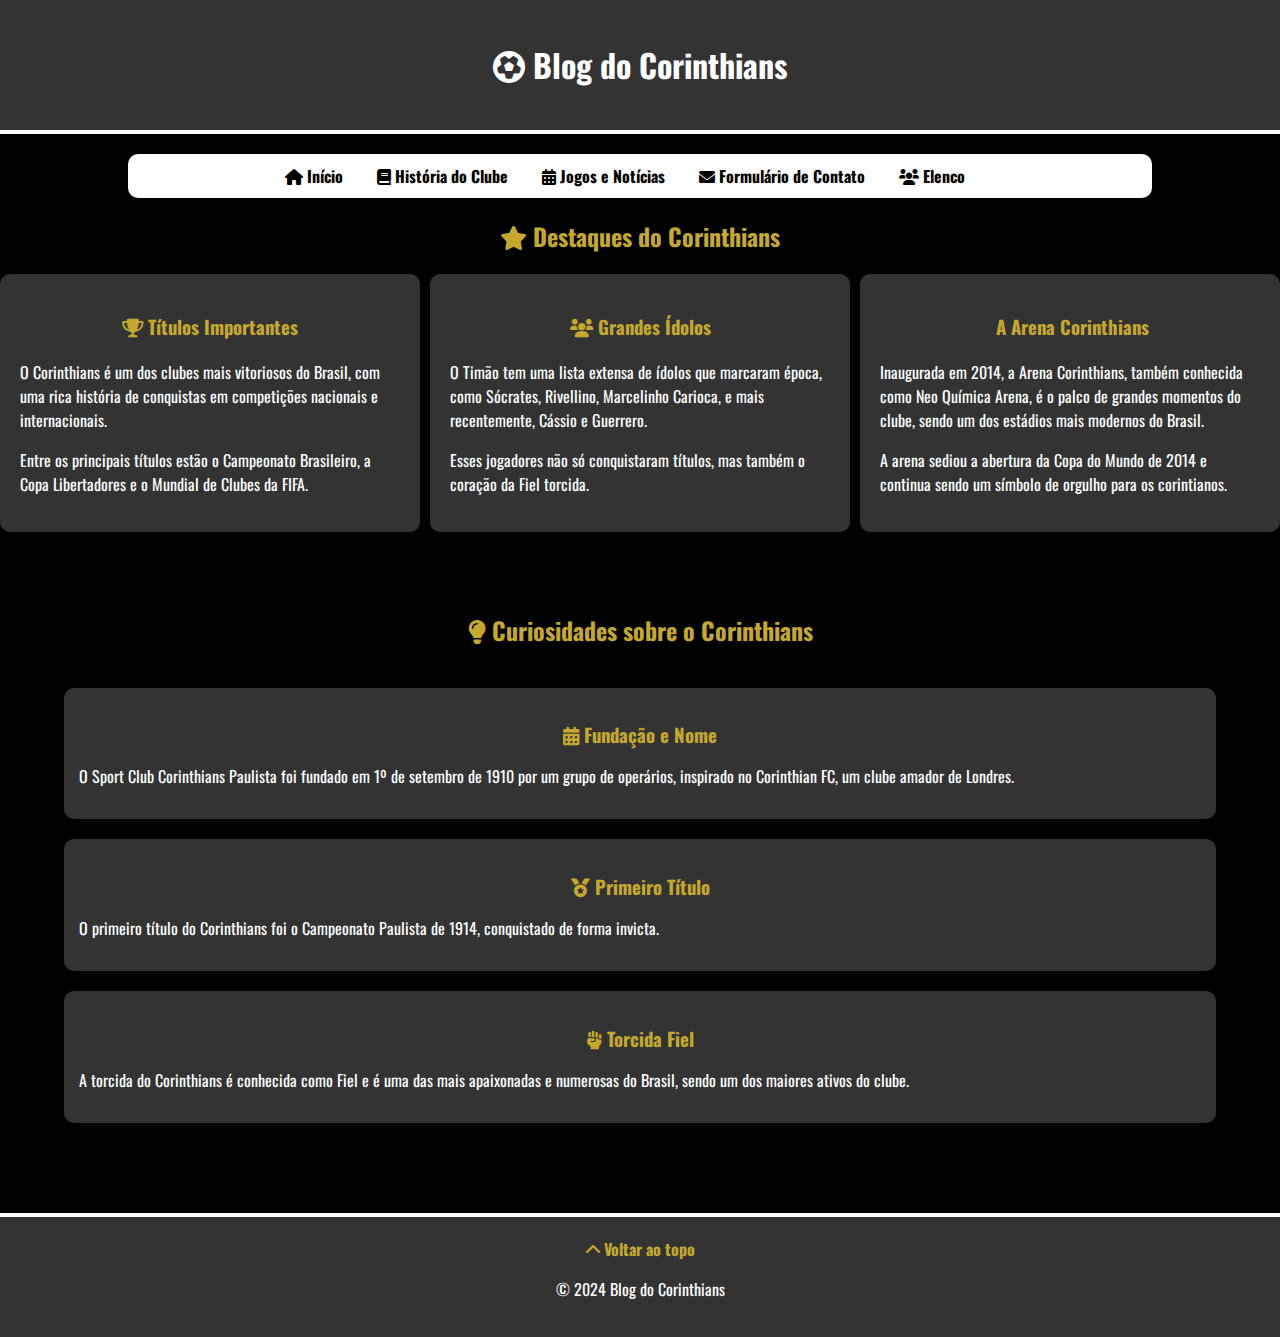
<file: atvAvaliativa/index.html>
<!DOCTYPE html>
<html lang="pt-br">
<head>
    <meta charset="UTF-8">
    <meta name="viewport" content="width=device-width, initial-scale=1.0">
    <title>Blog do Corinthians</title>
    <link rel="stylesheet" href="style.css">
    <link rel="preconnect" href="https://fonts.googleapis.com">
    <link rel="preconnect" href="https://fonts.gstatic.com" crossorigin>
    <link href="https://fonts.googleapis.com/css2?family=Oswald:wght@200..700&display=swap" rel="stylesheet">
    <link rel="stylesheet" href="https://cdnjs.cloudflare.com/ajax/libs/font-awesome/6.0.0-beta3/css/all.min.css">
</head>
<body>
    <header id="topo">
        <h1><i class="fas fa-futbol"></i> Blog do Corinthians</h1>
    </header>
    <nav>
        <ul>
            <li><a href="index.html"><i class="fas fa-home"></i> Início</a></li>
            <li><a href="historia.html"><i class="fas fa-book"></i> História do Clube</a></li>
            <li><a href="jogos.html"><i class="fas fa-calendar-alt"></i> Jogos e Notícias</a></li>
            <li><a href="formulario.html"><i class="fas fa-envelope"></i> Formulário de Contato</a></li>
            <li><a href="elenco.html"><i class="fas fa-users"></i> Elenco</a></li>
        </ul>
    </nav>
    <main>
        <section class="destaques">
            <h2><i class="fas fa-star"></i> Destaques do Corinthians</h2>
            <div class="container">
                <article class="item">
                    <h3><i class="fas fa-trophy"></i> Títulos Importantes</h3>
                    <p>O Corinthians é um dos clubes mais vitoriosos do Brasil, com uma rica história de conquistas em competições nacionais e internacionais.</p>
                    <p>Entre os principais títulos estão o Campeonato Brasileiro, a Copa Libertadores e o Mundial de Clubes da FIFA.</p>
                </article>
                <article class="item">
                    <h3><i class="fas fa-users"></i> Grandes Ídolos</h3>
                    <p>O Timão tem uma lista extensa de ídolos que marcaram época, como Sócrates, Rivellino, Marcelinho Carioca, e mais recentemente, Cássio e Guerrero.</p>
                    <p>Esses jogadores não só conquistaram títulos, mas também o coração da Fiel torcida.</p>
                </article>
                <article class="item">
                    <h3><i class="fas fa-stadium"></i> A Arena Corinthians</h3>
                    <p>Inaugurada em 2014, a Arena Corinthians, também conhecida como Neo Química Arena, é o palco de grandes momentos do clube, sendo um dos estádios mais modernos do Brasil.</p>
                    <p>A arena sediou a abertura da Copa do Mundo de 2014 e continua sendo um símbolo de orgulho para os corintianos.</p>
                </article>
            </div>
        </section>
        <section class="curiosidades">
            <h2><i class="fas fa-lightbulb"></i> Curiosidades sobre o Corinthians</h2>
            <ul>
                <li>
                    <h3><i class="fas fa-calendar-alt"></i> Fundação e Nome</h3>
                    <p>O Sport Club Corinthians Paulista foi fundado em 1º de setembro de 1910 por um grupo de operários, inspirado no Corinthian FC, um clube amador de Londres.</p>
                </li>
                <li>
                    <h3><i class="fas fa-medal"></i> Primeiro Título</h3>
                    <p>O primeiro título do Corinthians foi o Campeonato Paulista de 1914, conquistado de forma invicta.</p>
                </li>
                <li>
                    <h3><i class="fas fa-fist-raised"></i> Torcida Fiel</h3>
                    <p>A torcida do Corinthians é conhecida como Fiel e é uma das mais apaixonadas e numerosas do Brasil, sendo um dos maiores ativos do clube.</p>
                </li>
            </ul>
        </section>
    </main>
    <footer>
        <a href="#topo" class="skip-link"><i class="fas fa-chevron-up"></i> Voltar ao topo</a>
        <p>&copy; 2024 Blog do Corinthians</p>
    </footer>
</body>
</html>
</file>
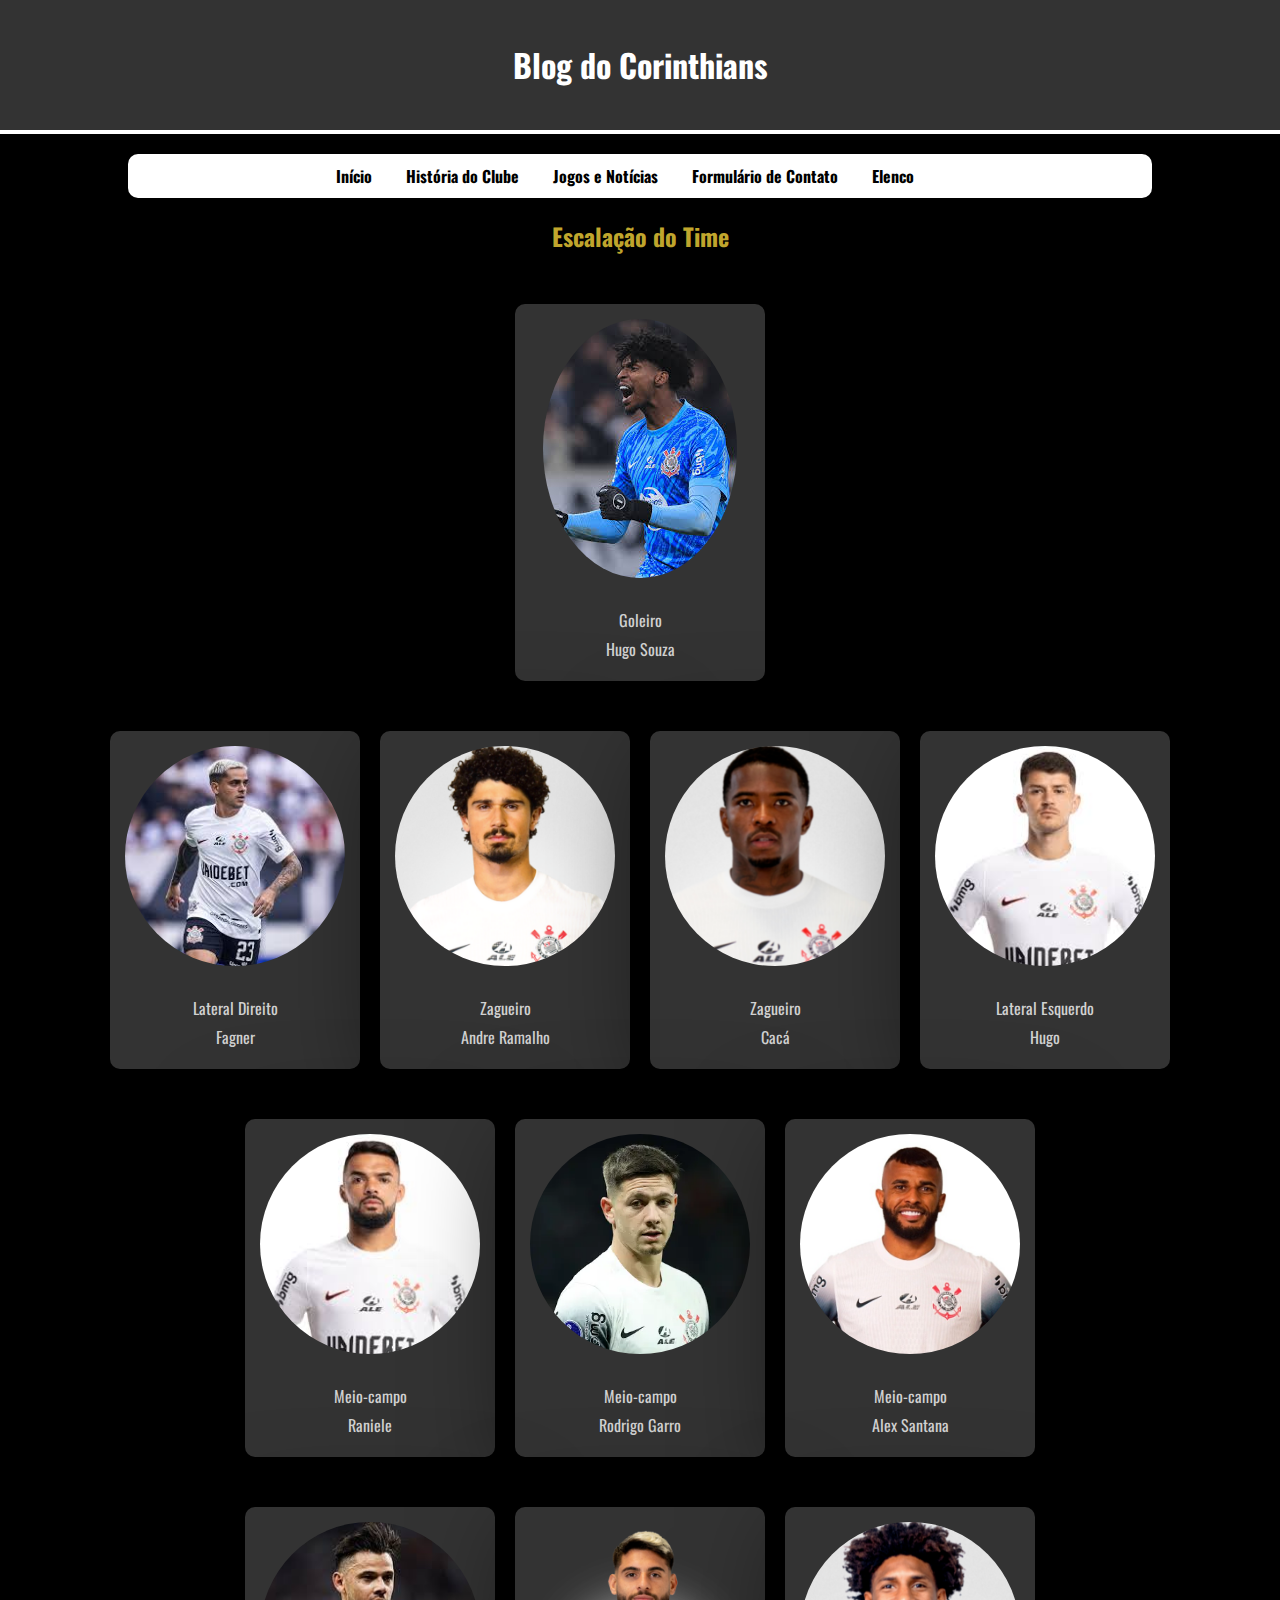
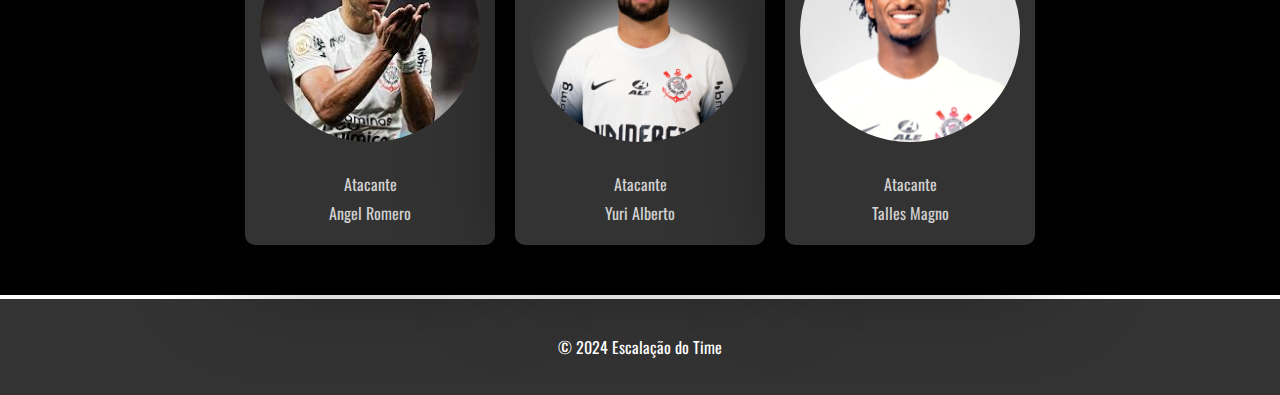
<file: atvAvaliativa/elenco.html>
<!DOCTYPE html>
<html lang="pt-br">
<head>
    <meta charset="UTF-8">
    <meta name="viewport" content="width=device-width, initial-scale=1.0">
    <title>Blog Do Corinthians</title>
    <link rel="stylesheet" href="style.css">
    <link rel="preconnect" href="https://fonts.googleapis.com">
    <link rel="preconnect" href="https://fonts.gstatic.com" crossorigin>
    <link href="https://fonts.googleapis.com/css2?family=Oswald:wght@200..700&display=swap" rel="stylesheet">
</head>
<body>
    <header id="topo">
        <h1><i class="fas fa-futbol"></i> Blog do Corinthians</h1>
    </header>
    <nav>
        <ul>
            <li><a href="index.html">Início</a></li>
            <li><a href="historia.html">História do Clube</a></li>
            <li><a href="jogos.html"> Jogos e Notícias</a></li>
            <li><a href="formulario.html">Formulário de Contato</a></li>
            <li><a href="elenco.html">Elenco</a></li>
        </ul>
    </nav>
    <main class="elenco">
        <section class="escalação">
            <h2>Escalação do Time</h2>

            <div class="linha linha-defensiva">
                <div class="posicao">
                    <img src="img/hugo.jpeg" alt="Goleiro">
                    <p>Goleiro</p>
                    <p>Hugo Souza</p>
                </div>
            </div>

            <div class="linha linha-zaga">
                <div class="posicao">
                    <img src="img/fag.jpeg" alt="Zagueiro 1">
                    <p>Lateral Direito</p>
                    <p>Fagner</p>
                </div>
                <div class="posicao">
                    <img src="img/ramalho.png" alt="Zagueiro 2">
                    <p>Zagueiro</p>
                    <p>Andre Ramalho</p>
                </div>
                <div class="posicao">
                    <img src="img/caca.png" alt="Zagueiro 3">
                    <p>Zagueiro</p>
                    <p>Cacá</p>
                </div>
                <div class="posicao">
                    <img src="img/hugojpeg.jpeg" alt="Zagueiro 4">
                    <p>Lateral Esquerdo</p>
                    <p>Hugo</p>
                </div>
            </div>

            <div class="linha linha-meio-campo">
                <div class="posicao">
                    <img src="img/raniele.jpeg" alt="Meio-campo 1">
                    <p>Meio-campo</p>
                    <p>Raniele</p>
                </div>
                <div class="posicao">
                    <img src="img/garro.png" alt="Meio-campo 2">
                    <p>Meio-campo</p>
                    <p>Rodrigo Garro</p>
                </div>
                <div class="posicao">
                    <img src="img/alex.jpg" alt="Meio-campo 3">
                    <p>Meio-campo</p>
                    <p>Alex Santana</p>
                </div>
            </div>

            <div class="linha linha-ataque">
                <div class="posicao">
                    <img src="img/rome.jpeg" alt="Atacante 1">
                    <p>Atacante</p>
                    <p>Angel Romero</p>
                </div>
                <div class="posicao">
                    <img src="img/yuri.png" alt="Atacante 2">
                    <p>Atacante</p>
                    <p>Yuri Alberto</p>
                </div>
                <div class="posicao">
                    <img src="img/talles.png" alt="Atacante 3">
                    <p>Atacante</p>
                    <p>Talles Magno</p>
                </div>
            </div>
        </section>
    </main>
    <footer>
        <p>&copy; 2024 Escalação do Time</p>
    </footer>
</body>
</html>
</file>
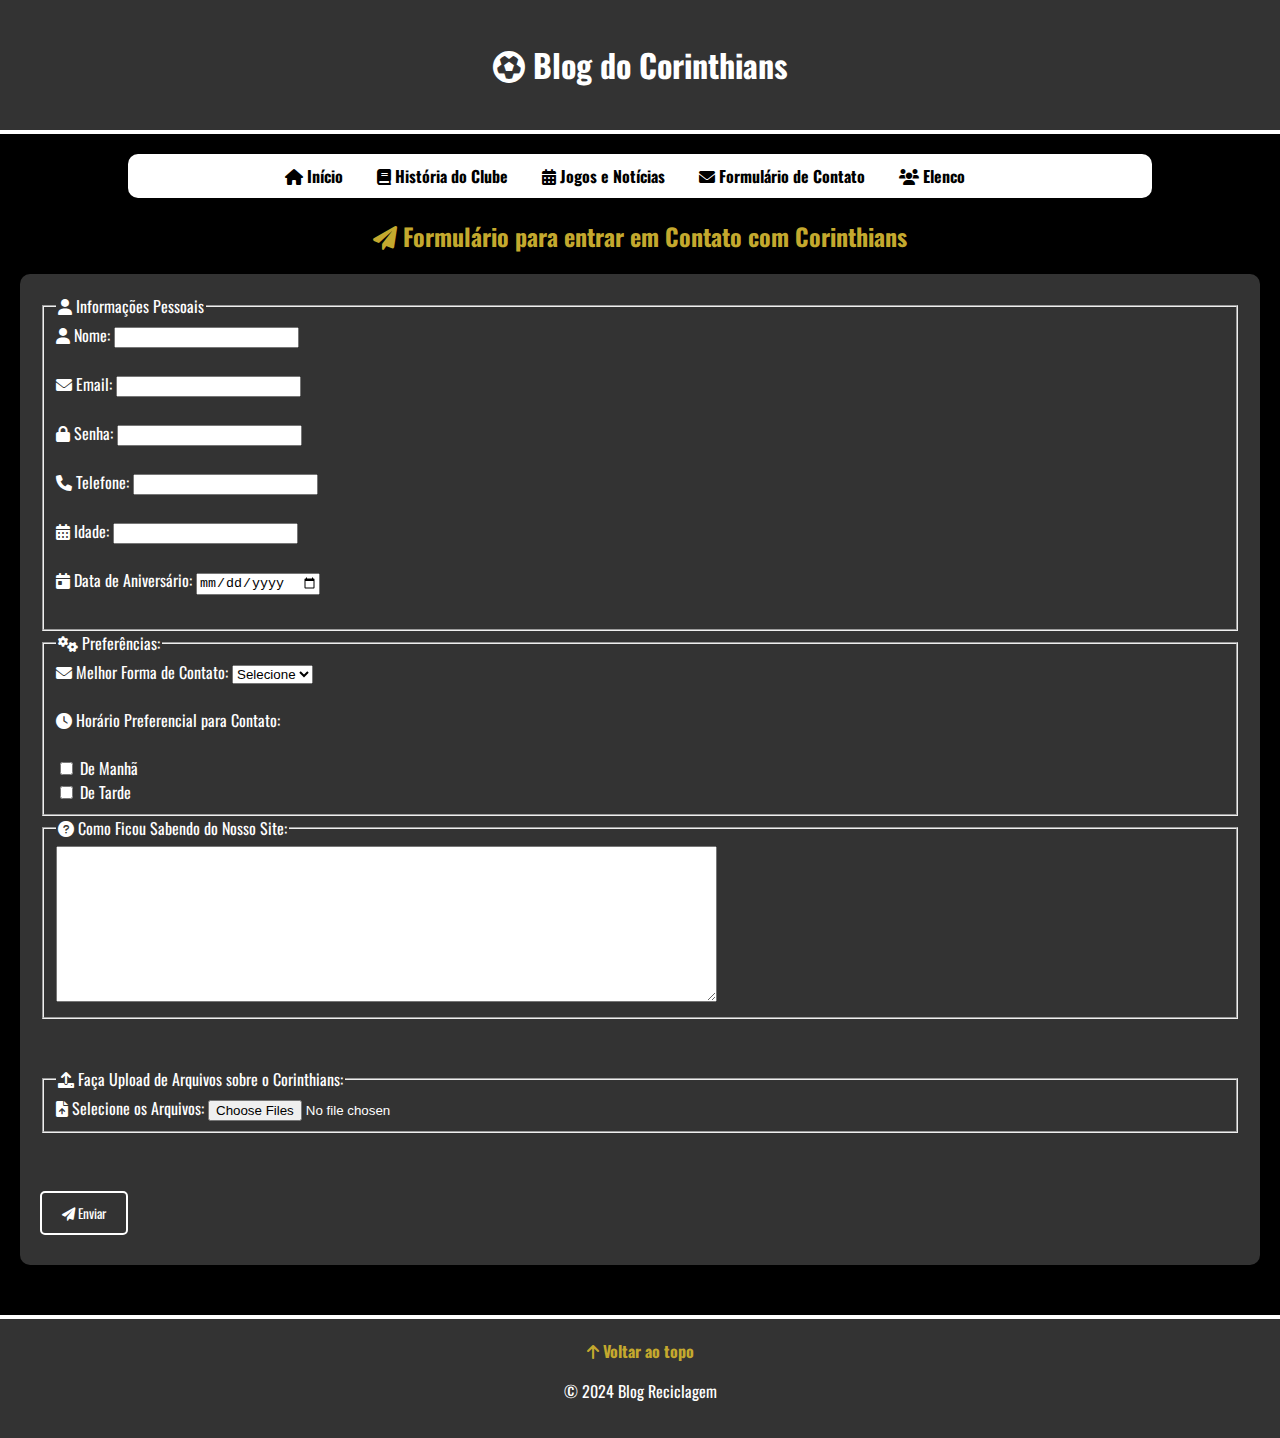
<file: atvAvaliativa/formulario.html>
<!DOCTYPE html>
<html lang="pt-br">
<head>
    <meta charset="UTF-8">
    <meta name="viewport" content="width=device-width, initial-scale=1.0">
    <title>Reciclagem</title>
    <link rel="stylesheet" href="style.css">
    <link rel="preconnect" href="https://fonts.googleapis.com">
    <link rel="preconnect" href="https://fonts.gstatic.com" crossorigin>
    <link href="https://fonts.googleapis.com/css2?family=Oswald:wght@200..700&display=swap" rel="stylesheet">
    <link rel="stylesheet" href="https://cdnjs.cloudflare.com/ajax/libs/font-awesome/6.0.0-beta3/css/all.min.css">
</head>
<body>
    <header id="topo">
        <h1><i class="fas fa-futbol"></i> Blog do Corinthians</h1>
    </header>

    <nav>
        <ul>
            <li><a href="index.html"><i class="fas fa-home"></i> Início</a></li>
            <li><a href="historia.html"><i class="fas fa-book"></i> História do Clube</a></li>
            <li><a href="jogos.html"><i class="fas fa-calendar-alt"></i> Jogos e Notícias</a></li>
            <li><a href="formulario.html"><i class="fas fa-envelope"></i> Formulário de Contato</a></li>
            <li><a href="elenco.html"><i class="fas fa-users"></i> Elenco</a></li>
        </ul>
    </nav>
  
    <main>
        <h2><i class="fas fa-paper-plane"></i> Formulário para entrar em Contato com Corinthians</h2>
        <section class="formulario">
            <form method="post" enctype="multipart/form-data">
                <fieldset class="form">
                    <legend><i class="fas fa-user"></i> Informações Pessoais</legend>
                    <label for="nome"><i class="fas fa-user"></i> Nome:</label>
                    <input type="text" id="nome" name="nome" required>
                    <br><br>
                    <label for="email"><i class="fas fa-envelope"></i> Email:</label>
                    <input type="email" id="email" name="email" required>
                    <br><br>
                    <label for="senha"><i class="fas fa-lock"></i> Senha:</label>
                    <input type="password" id="senha" name="senha" required>
                    <br><br>
                    <label for="telefone"><i class="fas fa-phone"></i> Telefone:</label>
                    <input type="tel" id="telefone" name="telefone" required>
                    <br><br>
                    <label for="idade"><i class="fas fa-calendar-alt"></i> Idade:</label>
                    <input type="number" id="idade" name="idade" required>
                    <br><br>
                    <label for="aniversario"><i class="fas fa-calendar-day"></i> Data de Aniversário:</label>
                    <input type="date" id="aniversario" name="aniversario">
                    <br><br>
                </fieldset>
                <section>
                    <fieldset>
                        <legend><i class="fas fa-cogs"></i> Preferências:</legend>
                        <label for="genero"><i class="fas fa-envelope"></i> Melhor Forma de Contato:</label>
                        <select name="genero" id="genero" required>
                            <option value="">Selecione</option>
                            <option value="Email">Email</option>
                            <option value="Telefone">Telefone</option>
                        </select>
                        <br><br>
                        <label><i class="fas fa-clock"></i> Horário Preferencial para Contato:</label>
                        <br><br>
                        <input type="checkbox" name="horario" id="manha" value="manha">
                        <label for="manha">De Manhã</label><br>
                        <input type="checkbox" name="horario" id="tarde" value="tarde">
                        <label for="tarde">De Tarde</label><br>
                </section>
                <section>
                    <fieldset>
                        <legend><i class="fas fa-question-circle"></i> Como Ficou Sabendo do Nosso Site:</legend>
                        <textarea name="duvida" id="duvida" cols="80" rows="10" required></textarea>
                    </fieldset>
                </section>
                <br><br>
                <section>
                    <fieldset>
                        <legend><i class="fas fa-upload"></i> Faça Upload de Arquivos sobre o Corinthians:</legend>
                        <label for="arquivos"><i class="fas fa-file-upload"></i> Selecione os Arquivos:</label>
                        <input type="file" id="arquivos" name="arquivos[]" accept="image/*,video/*,.pdf" multiple>
                    </fieldset>
                </section>
                <br><br>
                <section class="button-section">
                    <button type="submit" class="button"><i class="fas fa-paper-plane"></i> Enviar</button>
                </section>
            </form>
        </section>
    </main>
    <footer>
        <a href="#topo"><i class="fas fa-arrow-up"></i> Voltar ao topo</a>
        <p>&copy; 2024 Blog Reciclagem</p>
    </footer>
</body>
</html>
</file>
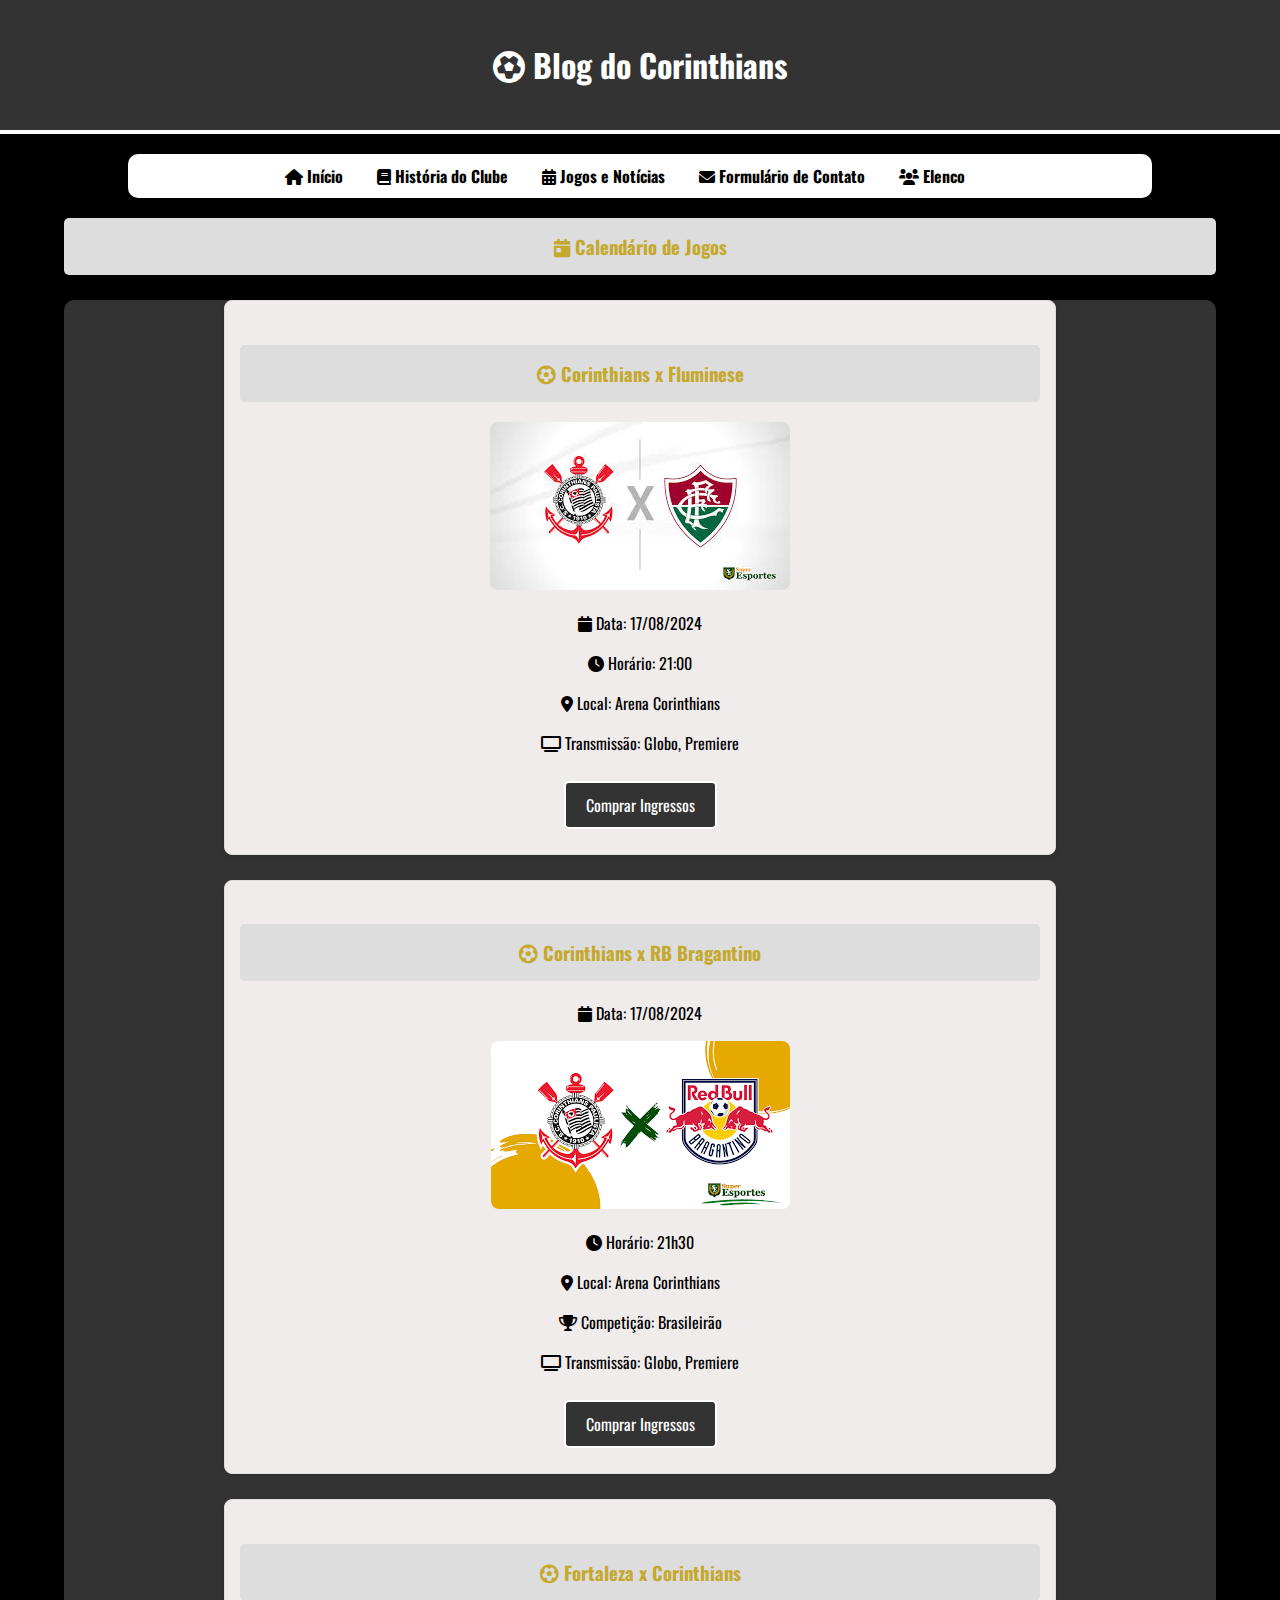
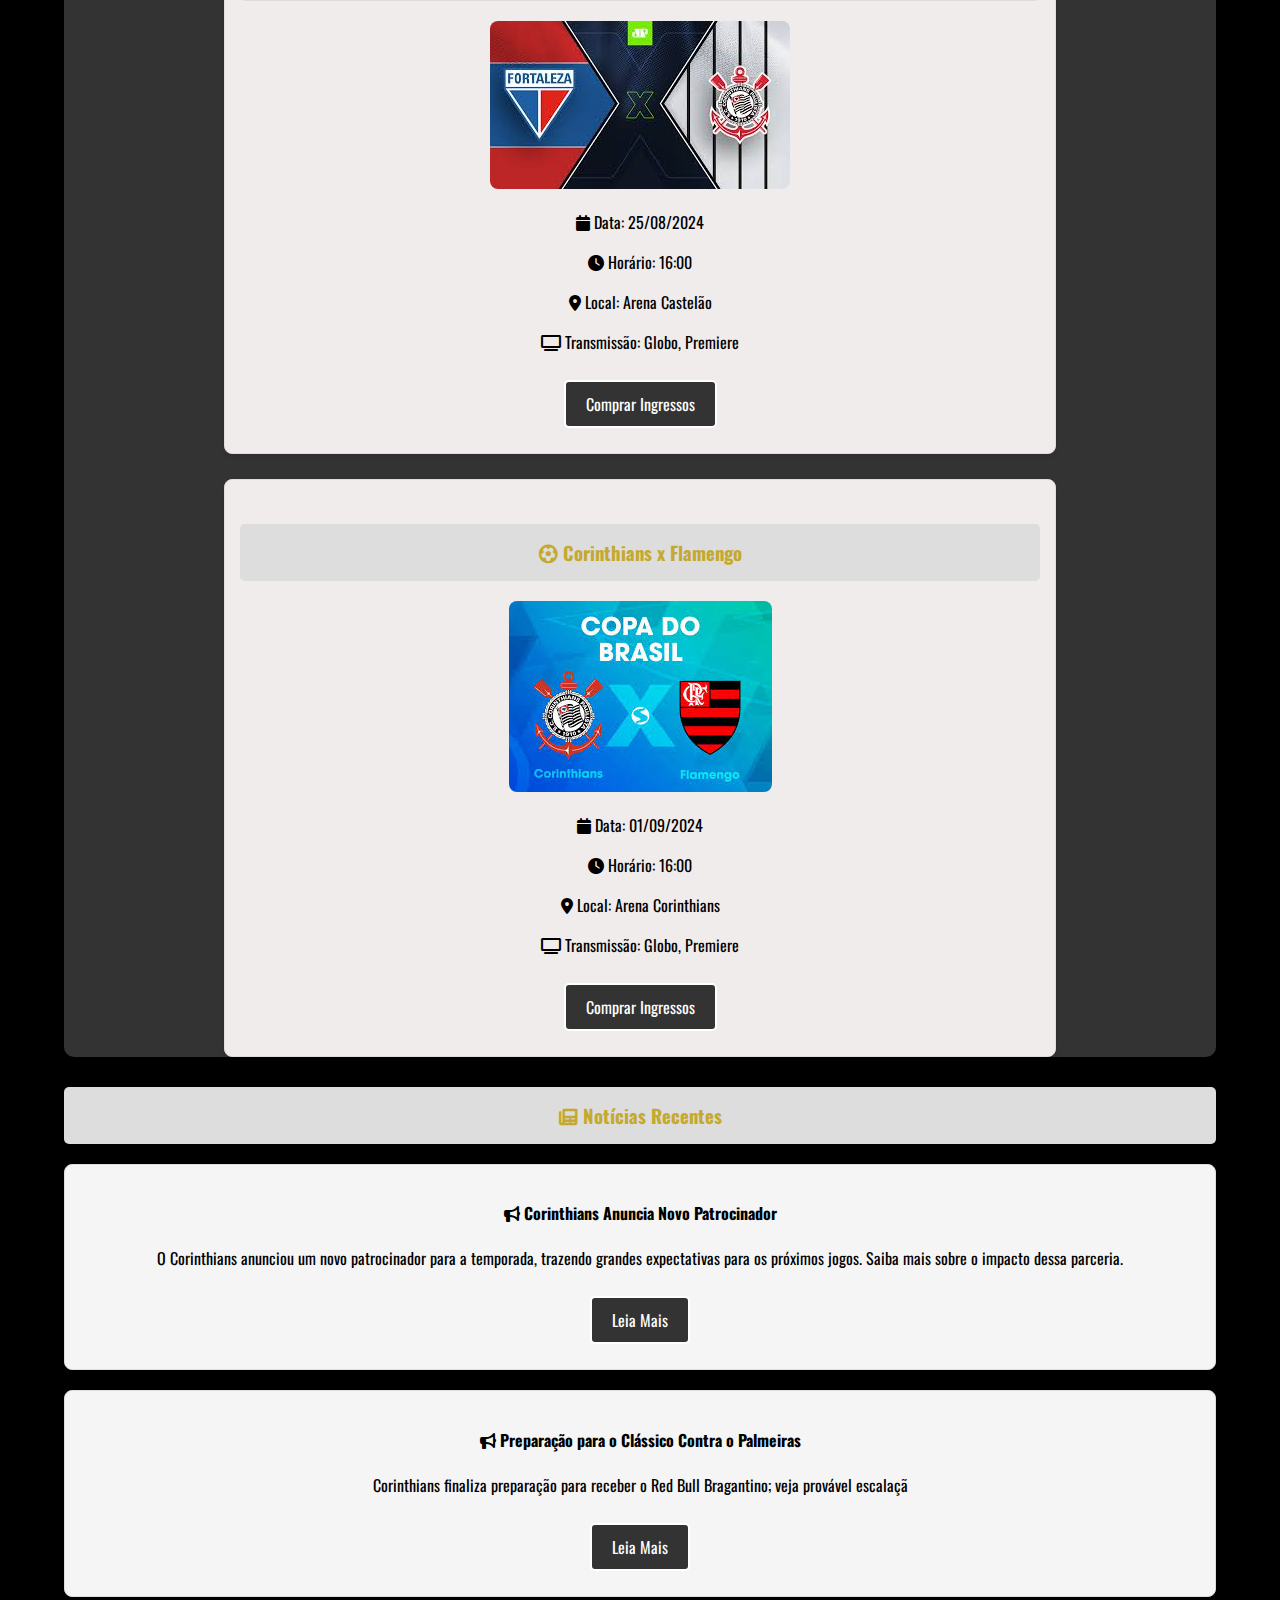
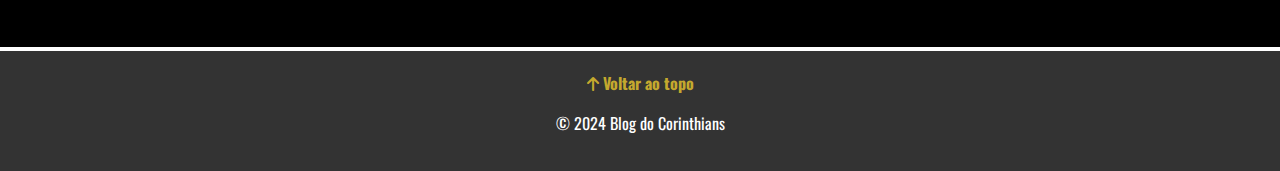
<file: atvAvaliativa/jogos.html>
<!DOCTYPE html>
<html lang="pt-br">

<head>
    <meta charset="UTF-8">
    <meta name="viewport" content="width=device-width, initial-scale=1.0">
    <title>Próximos Jogos - Blog do Corinthians</title>
    <link rel="stylesheet" href="style.css">
    <link rel="preconnect" href="https://fonts.googleapis.com">
    <link rel="preconnect" href="https://fonts.gstatic.com" crossorigin>
    <link href="https://fonts.googleapis.com/css2?family=Oswald:wght@200..700&display=swap" rel="stylesheet">
    <link rel="stylesheet" href="https://cdnjs.cloudflare.com/ajax/libs/font-awesome/6.0.0-beta3/css/all.min.css">
</head>

<body>
    <header id="topo">
        <h1><i class="fas fa-futbol"></i> Blog do Corinthians</h1>
    </header>

    <nav>
        <ul>
            <li><a href="index.html"><i class="fas fa-home"></i> Início</a></li>
            <li><a href="historia.html"><i class="fas fa-book"></i> História do Clube</a></li>
            <li><a href="jogos.html"><i class="fas fa-calendar-alt"></i> Jogos e Notícias</a></li>
            <li><a href="formulario.html"><i class="fas fa-envelope"></i> Formulário de Contato</a></li>
            <li><a href="elenco.html"><i class="fas fa-users"></i> Elenco</a></li>
        </ul>
    </nav>

    <main class="container-jogos">
        <div class="jogos">


            <section class="jogos">
                <h3><i class="fas fa-calendar-day"></i> Calendário de Jogos</h3>
                <ul class="item">
                    <li>
                        <h3><i class="fas fa-futbol"></i> Corinthians x Fluminese</h3>
                        <img src="img/corvsflu.jpeg" alt="Corinthians x Palmeiras">
                        <p><i class="fas fa-calendar"></i> Data: 17/08/2024</p>
                        <p><i class="fas fa-clock"></i> Horário: 21:00</p>
                        <p><i class="fas fa-map-marker-alt"></i> Local: Arena Corinthians</p>
                        <p><i class="fas fa-tv"></i> Transmissão: Globo, Premiere</p>
                        <a href="https://www.corinthians.com.br/noticias/Ingressos" class="button">Comprar Ingressos</a>
                    </li>
                    <li>
                        <h3><i class="fas fa-futbol"></i> Corinthians x RB Bragantino</h3>
                        <p><i class="fas fa-calendar"></i> Data: 17/08/2024</p>
                        <img src="img/corvsbraga.png" alt="Corinthians x Palmeiras">
                        <p><i class="fas fa-clock"></i> Horário: 21h30</p>
                        <p><i class="fas fa-map-marker-alt"></i> Local: Arena Corinthians</p>
                        <p><i class="fas fa-trophy"></i> Competição: Brasileirão</p>
                        <p><i class="fas fa-tv"></i> Transmissão: Globo, Premiere</p>
                        <a href="https://www.corinthians.com.br/noticias/Ingressos" class="button">Comprar Ingressos</a>
                    </li>
                    <li>
                        <h3><i class="fas fa-futbol"></i> Fortaleza x Corinthians</h3>
                        <img src="img/forvscor.jpeg" alt="Corinthians x Flamengo">
                        <p><i class="fas fa-calendar"></i> Data: 25/08/2024</p>
                        <p><i class="fas fa-clock"></i> Horário: 16:00</p>
                        <p><i class="fas fa-map-marker-alt"></i> Local: Arena Castelão</p>
                        <p><i class="fas fa-tv"></i> Transmissão: Globo, Premiere</p>
                        <a href="https://www.corinthians.com.br/noticias/Ingressos" class="button">Comprar Ingressos</a>
                    </li>
                    <li>
                        <h3><i class="fas fa-futbol"></i> Corinthians x Flamengo</h3>
                        <img src="img/vscorfla.jpeg" alt="Corinthians x Santos">
                        <p><i class="fas fa-calendar"></i> Data: 01/09/2024</p>
                        <p><i class="fas fa-clock"></i> Horário: 16:00</p>
                        <p><i class="fas fa-map-marker-alt"></i> Local: Arena Corinthians</p>
                        <p><i class="fas fa-tv"></i> Transmissão: Globo, Premiere</p>
                        <a href="https://www.corinthians.com.br/noticias/Ingressos" class="button">Comprar Ingressos</a>
                    </li>
                </ul>
            </section>

            <section class="noticias">
                <h3><i class="fas fa-newspaper"></i> Notícias Recentes</h3>
                <article>
                    <h4><i class="fas fa-bullhorn"></i> Corinthians Anuncia Novo Patrocinador</h4>
                    <p>O Corinthians anunciou um novo patrocinador para a temporada, trazendo grandes expectativas para os próximos jogos. Saiba mais sobre o impacto dessa parceria.</p>
                    <a href="https://www.corinthians.com.br/noticias/esportes-da-sorte-e-o-novo-patrocinador-master-do-corinthians1#:~:text=Clube%20assina%20contrato%20de%20tr%C3%AAs%20anos%20com%20plataforma%20de%20apostas%20esportivas&text=O%20Sport%20Club%20Corinthians%20Paulista,%C3%A9%20v%C3%A1lido%20por%20tr%C3%AAs%20anos." class="button">Leia Mais</a>
                </article>
                <article>
                    <h4><i class="fas fa-bullhorn"></i> Preparação para o Clássico Contra o Palmeiras</h4>
                    <p>Corinthians finaliza preparação para receber o Red Bull Bragantino; veja provável escalaçã</p>
                    <a href="https://www.meutimao.com.br/noticias-do-corinthians/483624/corinthians-finaliza-preparacao-para-receber-o-red-bull-bragantino-veja-provavel-escalacao" class="button">Leia Mais</a>
                </article>
            </section>
        </div>
    </main>

    <footer>
        <a href="#topo"><i class="fas fa-arrow-up"></i> Voltar ao topo</a>
        <p>&copy; 2024 Blog do Corinthians</p>
    </footer>
</body>

</html>
</file>
<file: atvAvaliativa/style.css>
body {
    background-color: #000000; /* Fundo preto, cor tradicional do Corinthians */
    margin: 0;
    padding: 0;
    font-family: "Oswald", sans-serif;
    color: #FFFFFF; /* Texto branco para contraste */
}

header {
    text-align: center;
    background-color: #333333; /* Fundo cinza escuro para o cabeçalho */
    padding: 20px 0;
    color: #FFFFFF;
    border-bottom: 4px solid #ffffff; /* Barra branca abaixo do cabeçalho */
}

nav {
    background-color: #FFFFFF;
    text-align: center;
    padding: 10px 0;
    margin: 20px auto;
    width: 80%;
    border-radius: 10px;
    box-shadow: 0 0 10px rgba(0, 0, 0, 0.5); /* Sombra para destaque */
}

nav ul {
    list-style-type: none;
    padding: 0;
    margin: 0;
}

nav ul li {
    display: inline;
    margin-right: 30px;
}

nav ul li a {
    text-decoration: none;
    color: #000000; /* Links em preto para contraste */
    font-weight: bold;
    transition: color 0.3s ease;
}

nav ul li a:hover {
    color: #C4A92E; /* Dourado claro ao passar o mouse */
    text-decoration: underline;
}

h2, h3 {
    color: #C4A92E; /* Dourado claro para subtítulos e títulos */
    text-align: center;
    margin-bottom: 20px;
}

.container {
    display: grid;
    grid-template-columns: 1fr 1fr 1fr;
    grid-gap: 10px;
    max-width: 1300px;
    margin: auto; 
    align-items: center; 
    height: 100%; 
    justify-content: center;
}

.item {
    background-color: #333333;
    padding: 20px;
    border-radius: 10px;
    box-shadow: 0 0 10px rgba(0, 0, 0, 0.5);
    margin-bottom: 20px;
}

.escalação {
    text-align: center;
    margin: 20px auto;
    max-width: 1200px; /* Limita a largura da seção de escalação */
    padding: 0 20px; /* Adiciona espaçamento lateral */
}

.escalação h2 {
    color: #C4A92E; /* Dourado claro para o título */
    margin-bottom: 50px;
}

.linha {
    display: flex;
    justify-content: center;
    flex-wrap: wrap; /* Permite que os itens se ajustem conforme a largura da tela */
    margin-bottom: 30px; /* Reduz o espaçamento entre as linhas */
}

.posicao {
    background-color: #333333; /* Fundo cinza escuro para os cards dos jogadores */
    padding: 15px;
    border-radius: 10px;
    box-shadow: 0 20px 100px rgba(0, 0, 0, 0.5);
    text-align: center;
    margin: 0 10px;
    width: 250px;
    box-sizing: border-box; /* Inclui o padding e border no cálculo da largura */
}

.posicao img {
    border-radius: 50%;
    max-width: 100%;
    height: auto;
    margin-bottom: 20px; /* Ajusta o espaço abaixo da imagem */
}

.posicao p {
    margin: 5px 0;
    color: #D1D1D1; /* Cinza claro para o texto */
}

.linha-defensiva,
.linha-zaga,
.linha-meio-campo,
.linha-ataque {
    margin-bottom: 50px;
}

footer {
    background-color: #333333;
    text-align: center;
    padding: 20px 0;
    color: #FFFFFF;
    border-top: 4px solid #ffffff;
    margin-top: 50px;
}

footer a {
    text-decoration: none;
    color: #C4A92E;
    font-weight: bold;
}

footer a:hover {
    text-decoration: underline;
    color: #FFFFFF;
}

.contato, .formulario {
    color: #fff;
    padding: 20px;
    margin: 20px;
    border-radius: 10px;
    background-color: #333333; /* Fundo cinza escuro para formulários */
}

.button {
    background-color: #333; /* Fundo cinza escuro para o botão */
    color: #fff;
    padding: 10px 20px;
    border-radius: 5px;
    border: 2px double #fff;
    transition: background-color 0.3s ease;
    text-decoration: none;
    font-family: 'Oswald', sans-serif;
    margin: 10px 0;
    display: inline-block;
}

.button:hover {
    background-color: #555;
}

.curiosidades {
    display: grid;
    grid-template-columns: repeat(auto-fit, minmax(300px, 1fr)); /* Ajusta a largura mínima das colunas */
    grid-gap: 20px; 
    max-width: 1200px; /* Limita a largura máxima */
    margin: 20px auto; 
    padding: 20px; 
    text-align: left; /* Texto alinhado à esquerda */
    width: 90%; /* Ajusta a largura da seção */
}

.curiosidades h2 {
    text-align: center;
    margin-bottom: 20px;
    color: #C4A92E; /* Dourado claro para os títulos */
}

.curiosidades ul {
    padding: 0;
    margin: 0;
    list-style-type: none;
}

.curiosidades li {
    background-color: #333333; /* Fundo cinza escuro para cada item */
    padding: 15px;
    border-radius: 10px;
    box-shadow: 0 0 10px rgba(0, 0, 0, 0.5);
    margin-bottom: 20px;
}

.curiosidades h3 {
    color: #C4A92E; /* Dourado claro para subtítulos */
    margin-bottom: 10px;
}

/* Media query para telas maiores que 768px (computadores) */
@media (min-width: 768px) {
    .curiosidades {
        grid-template-columns: repeat(auto-fit, minmax(850px, 1fr)); /* Aumenta a largura mínima das colunas para telas maiores */
        max-width: 100%; /* Ajusta a largura máxima para 100% */
    }
}

/* Media query para telas menores que 768px (dispositivos móveis) */
@media (max-width: 768px) {
    .curiosidades {
        grid-template-columns: 1fr; /* Coloca todos os itens em uma única coluna */
    }
}

.jogos {
    text-align: center;
    margin: 20px 0;
    color: #000000;
}

.jogos .item {
    margin-bottom: 20px;
}

.jogos ul.item {
    list-style: none;
    padding: 0;
}

.jogos ul.item li {
    background-color: #f1ecec;
    border: 1px solid #ddd;
    border-radius: 8px;
    margin: 10px auto;
    padding: 15px;
    max-width: 800px;
    box-shadow: 0 2px 5px rgba(0,0,0,0.1);
    margin-top: 25px;
    padding-top: 25px;
}

.jogos img {
    max-width: 100%;
    height: auto;
    border-radius: 8px;
    justify-content: center;
    align-items: center;
}

.noticias {
    margin-top: 30px;
}

.noticias article {
    margin-bottom: 20px;
    padding: 15px;
    background-color: #f5f5f5;
    border: 1px solid #ddd;
    border-radius: 8px;
    box-shadow: 0 2px 5px rgba(0,0,0,0.1);
}

.noticias .button {
    margin-top: 10px;
}

.container-jogos {
    width: 90%;
    margin: 0 auto;
}

.jogos h3 {
    background-color: #ddd;
    padding: 15px;
    border-radius: 5px;
}

.historia, .index {
    background-color: #3e3939;
    padding: 15px;
    border-radius: 5px;
    text-align: left;
    color: #fff;
}
</file>
